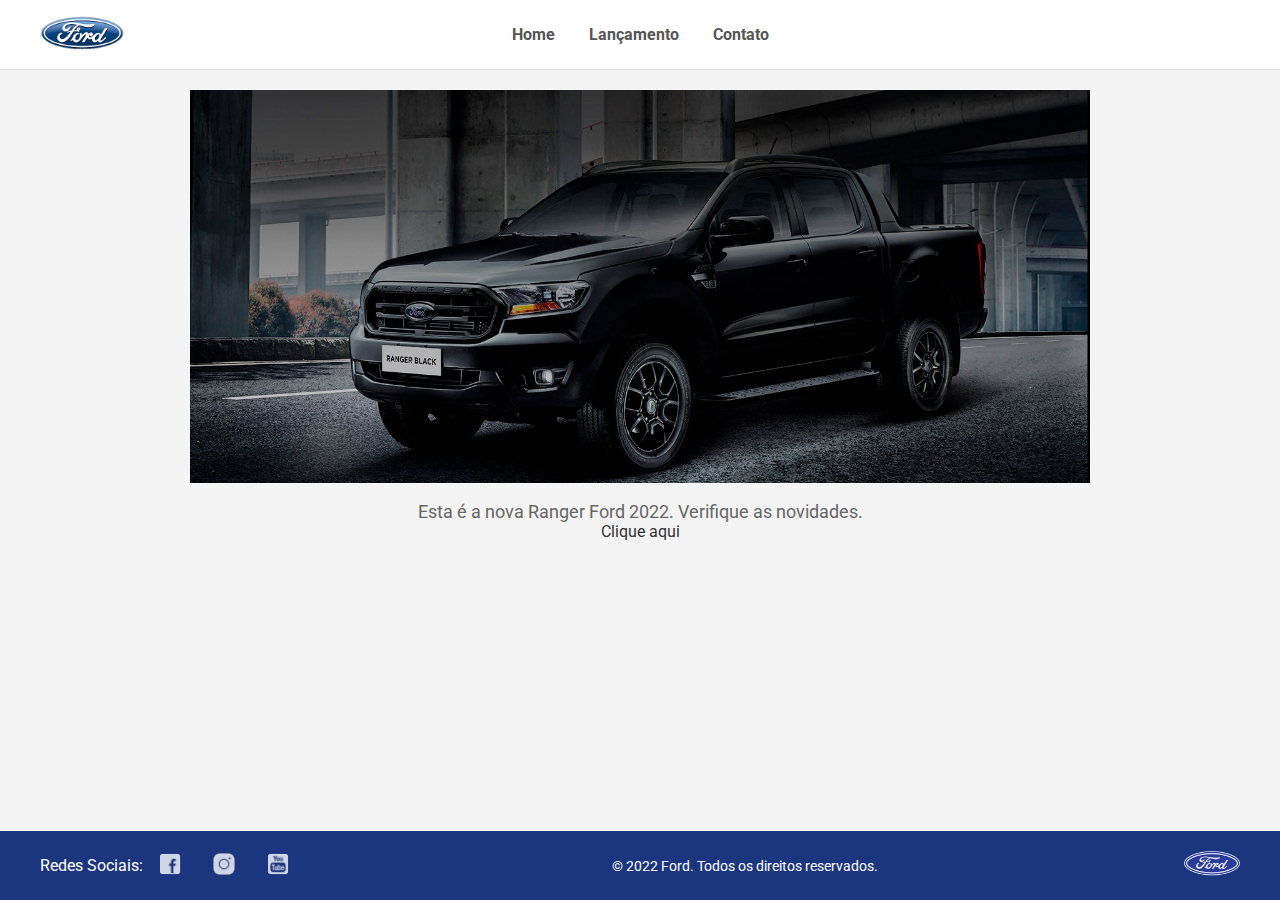
<file: pagina/index.html>
<!DOCTYPE html>
<html lang="pt-br">
<head>
    <meta charset="UTF-8">
    <meta name="viewport" content="width=device-width, initial-scale=1.0">
    <title>Ford - Lançamento</title>
    <link rel="stylesheet" href="style.css">
</head>
<body>
    <header class="header">
        <a href="index.html" class="logo">
            <img src="imagens/logo-ford-256.png" alt="Logo da Ford">
        </a>
        <nav class="navbar">
            <a href="index.html">Home</a>
            <a href="lancamento.html">Lançamento</a>
            <a href="contato.html">Contato</a>
        </nav>
    </header>

    <main class="main-home">
        <div class="main-content">
            <img src="imagens/imagem_1.jpg" alt="Nova Ford Ranger preta em destaque" class="main-image">
            <p>Esta é a nova Ranger Ford 2022. Verifique as novidades.</p> <a href="https://www.ford.com.br/">Clique aqui</a>
        </div>
    </main>

    <footer class="footer">
    <div class="social-media">
        <span>Redes Sociais: </span> 
        <a href="#"><img src="imagens/facebook-50.png" alt="Facebook"></a>
        <a href="#"><img src="imagens/instagram-logo-50.png" alt="Instagram"></a>
        <a href="#"><img src="imagens/youtube-squared-50.png" alt="YouTube"></a>
    </div>
    <p class="copyright">&copy; 2022 Ford. Todos os direitos reservados.</p>
    <div class="footer-logo">
        <img src="imagens/ford-96.png" alt="Logo da Ford no rodapé">
    </div>
</footer>
</body>
</html>
</file>
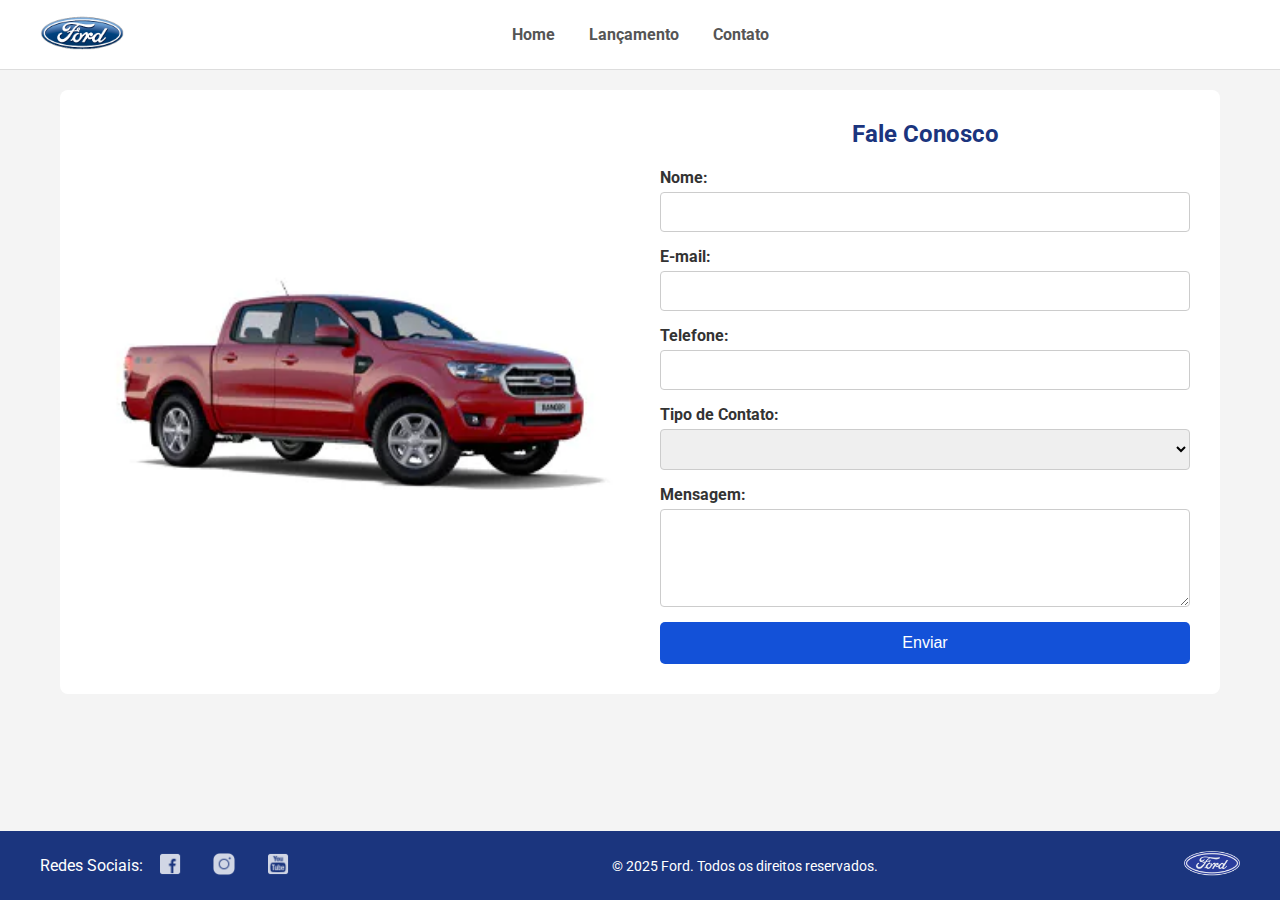
<file: pagina/contato.html>
<!DOCTYPE html>
<html lang="pt-br">
<head>
    <meta charset="UTF-8">
    <meta name="viewport" content="width=device-width, initial-scale=1.0">
    <title>Ford - Contato</title>
    <link rel="stylesheet" href="style.css">
</head>
<body>
    <header class="header">
        <a href="index.html" class="logo">
            <img src="imagens/logo-ford-256.png" alt="Logo da Ford">
        </a>
        <nav class="navbar">
            <a href="index.html">Home</a>
            <a href="lancamento.html">Lançamento</a>
            <a href="contato.html">Contato</a>
        </nav>
    </header>

    <main class="main-contact">
        <div class="contact-container">
            <div class="contact-image">
                <img src="imagens/xls 2.2 diesel.jpg" alt="Ford Ranger vermelha">
            </div>
            <div class="contact-form">
                <h2>Fale Conosco</h2>
                <form>
                    <label for="nome">Nome:</label>
                    <input type="text" id="nome" name="nome" required>

                    <label for="email">E-mail:</label>
                    <input type="email" id="email" name="email" required>
                    
                    <label for="telefone">Telefone:</label>
                    <input type="tel" id="telefone" name="telefone">

                    <label for="tipo-contato">Tipo de Contato:</label>
                    <select id="tipo-contato" name="tipo-contato">
                        <option value="0" selected disabled hidden></option>
                        <option value="elogio">Elogio</option>
                        <option value="reclamacao">Reclamação</option>
                        <option value="solicitacao">Solicitação</option>
                    </select>

                    <label for="mensagem">Mensagem:</label>
                    <textarea id="mensagem" name="mensagem" rows="4" required></textarea>

                    <button type="submit" class="submit-button">Enviar</button>
                </form>
            </div>
        </div>
    </main>

    <footer class="footer">
    <div class="social-media">
        <span>Redes Sociais: </span> 
        <a href="#"><img src="imagens/facebook-50.png" alt="Facebook"></a>
        <a href="#"><img src="imagens/instagram-logo-50.png" alt="Instagram"></a>
        <a href="#"><img src="imagens/youtube-squared-50.png" alt="YouTube"></a>
    </div>
    <p class="copyright">&copy; 2025 Ford. Todos os direitos reservados.</p>
    <div class="footer-logo">
        <img src="imagens/ford-96.png" alt="Logo da Ford no rodapé">
    </div>
</footer>
</body>
</html>
</file>
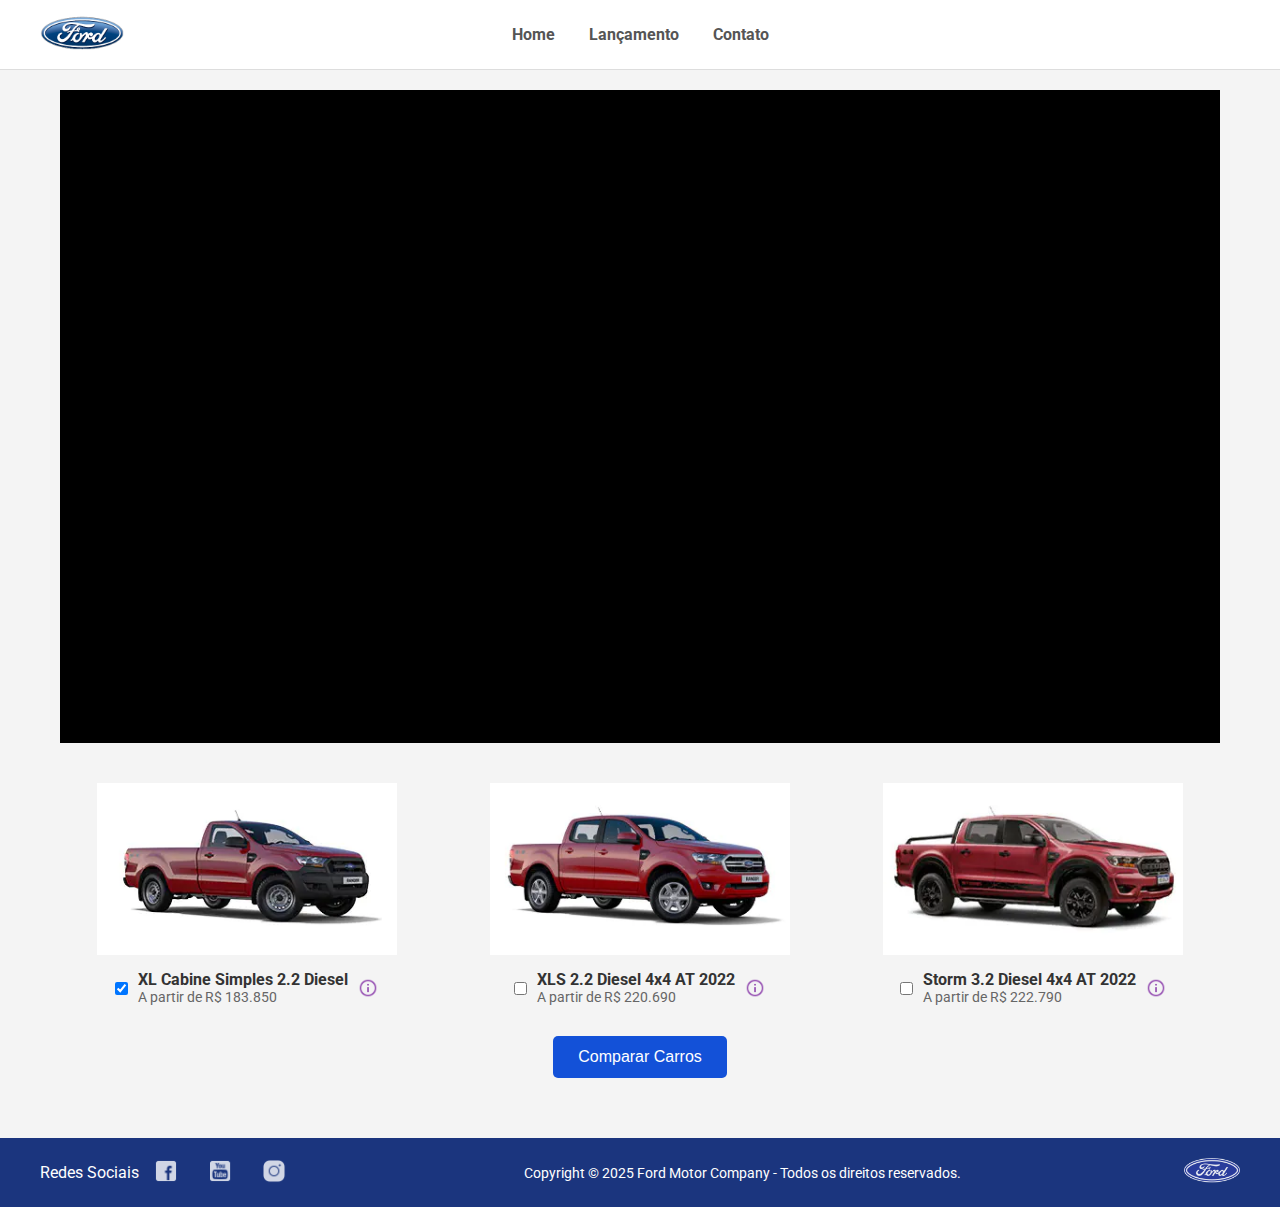
<file: pagina/lancamento.html>
<!DOCTYPE html>
<html lang="pt-br">
<head>
    <meta charset="UTF-8">
    <meta name="viewport" content="width=device-width, initial-scale=1.0">
    <title>Ford - Detalhes do Lançamento</title>
    <link rel="stylesheet" href="style.css">
</head>
<body>
    <header class="header">
        <a href="index.html" class="logo">
            <img src="imagens/logo-ford-256.png" alt="Logo da Ford">
        </a>
        <nav class="navbar">
            <a href="index.html">Home</a>
            <a href="lancamento.html">Lançamento</a>
            <a href="contato.html">Contato</a>
        </nav>
    </header>

    <main>
        <section class="video-section">
            <div class="video-container">
                <iframe width="560" height="315" src="https://www.youtube.com/embed/vQsryuNmsL0?si=yVfILn6y9nDLkQr5" title="YouTube video player" frameborder="0" allow="accelerometer; autoplay; clipboard-write; encrypted-media; gyroscope; picture-in-picture; web-share" referrerpolicy="strict-origin-when-cross-origin" allowfullscreen></iframe>
            </div>
        </section>

        <section class="comparison-section-new">
            <div class="vehicle-container">
                <div class="vehicle-card">
                    <img src="imagens/XL Cabine.jpg" alt="Ford Ranger XL Cabine Simples">
                    <div class="vehicle-details">
                        <input type="checkbox" id="vehicle1" checked>
                        <label for="vehicle1">
                            <strong>XL Cabine Simples 2.2 Diesel</strong>
                            <p>A partir de R$ 183.850</p>
                        </label>
                        <img src="imagens/info.png" alt="Mais informações" class="info-icon">
                    </div>
                </div>

                <div class="vehicle-card">
                    <img src="imagens/xls 2.2 diesel.jpg" alt="Ford Ranger XLS 2.2 Diesel">
                    <div class="vehicle-details">
                        <input type="checkbox" id="vehicle2">
                        <label for="vehicle2">
                            <strong>XLS 2.2 Diesel 4x4 AT 2022</strong>
                            <p>A partir de R$ 220.690</p>
                        </label>
                        <img src="imagens/info.png" alt="Mais informações" class="info-icon">
                    </div>
                </div>

                <div class="vehicle-card">
                    <img src="imagens/storm.jpg" alt="Ford Ranger Storm">
                    <div class="vehicle-details">
                        <input type="checkbox" id="vehicle3">
                        <label for="vehicle3">
                            <strong>Storm 3.2 Diesel 4x4 AT 2022</strong>
                            <p>A partir de R$ 222.790</p>
                        </label>
                        <img src="imagens/info.png" alt="Mais informações" class="info-icon">
                    </div>
                </div>
            </div>
            <button class="compare-button">Comparar Carros</button>
        </section>

    </main>

    <footer class="footer">
        <div class="social-media">
            <span>Redes Sociais </span> 
            <a href="https://www.facebook.com/ford/?locale=pt_BR"><img src="imagens/facebook-50.png" alt="Facebook"></a>
            <a href="https://www.youtube.com/@ford"><img src="imagens/youtube-squared-50.png" alt="YouTube"></a>
            <a href="https://www.instagram.com/ford/"><img src="imagens/instagram-logo-50.png" alt="Instagram"></a>
        </div>
        <p class="copyright">Copyright &copy; 2025 Ford Motor Company - Todos os direitos reservados.</p>
        <div class="footer-logo">
            <img src="imagens/ford-96.png" alt="Logo da Ford no rodapé">
        </div>
    </footer>
</body>
</html>
</file>
<file: pagina/style.css>
@import url('https://fonts.googleapis.com/css2?family=Roboto:wght@400;700&display=swap');


* {
    margin: 0;
    padding: 0;
    box-sizing: border-box;
}

html, body {
    height: 100%;
    font-family: 'Roboto', sans-serif;
    background-color: #f4f4f4;
    color: #333;
}

body {
    display: flex;
    flex-direction: column;
}

main {
    flex-grow: 1;
    padding: 20px;
    width: 100%;
    max-width: 1200px;
    margin: 0 auto;
}

a {
    text-decoration: none;
    color: inherit;
}


.header {
    display: flex;
    justify-content: space-between;
    align-items: center;
    padding: 15px 40px;
    background-color: #ffffff;
    border-bottom: 1px solid #ddd;
    width: 100%;
    position: relative;
}

.header .logo img {
    height: 35px;
}

.header .navbar {
    position: absolute;
    left: 50%;
    transform: translateX(-50%);
}

.header .navbar a {
    margin: 0 15px;
    font-size: 16px;
    font-weight: bold;
    color: #555;
    transition: color 0.3s ease;
}

.header .navbar a:hover {
    color: #1351d8;
}


.footer {
    display: flex;
    justify-content: space-between;
    align-items: center;
    padding: 20px 40px;
    background-color: #1b357e;
    color: #ffffff;
    width: 100%;
}

.footer .social-media {
    display: flex;
    align-items: center;
    gap: 15px;
}

.footer .social-media img {
    height: 24px;
    margin-right: 15px;
    opacity: 0.8;
    transition: opacity 0.3s ease;
}

.footer .social-media img:hover {
    opacity: 1;
}

.footer .copyright {
    font-size: 14px;
}

.footer .footer-logo img {
    height: 25px;
    opacity: 0.9;
}


.main-home .main-content {
    text-align: center;
}

.main-home .main-image {
    width: 100%;
    max-width: 900px;
    margin-bottom: 15px;
}

.main-home p {
    font-size: 1.1em;
    color: #666;
}


section {
    margin-bottom: 40px;
}

.video-section {
    margin-bottom: 40px;
}

.video-container {
    position: relative;
    padding-bottom: 56.25%;
    height: 0;
    overflow: hidden;
    max-width: 100%;
    background: #000;
}

.video-container iframe {
    position: absolute;
    top: 0;
    left: 0;
    width: 100%;
    height: 100%;
}


.comparison-section-new {
    text-align: center;
}

.vehicle-container {
    display: flex;
    justify-content: space-around;
    align-items: flex-start;
    gap: 20px;
    margin-bottom: 30px;
}

.vehicle-card {
    flex-basis: 30%;
    display: flex;
    flex-direction: column;
    align-items: center;
}

.vehicle-card > img {
    width: 100%;
    max-width: 300px;
    margin-bottom: 15px;
}

.vehicle-details {
    display: flex;
    align-items: center;
    gap: 10px;
    text-align: left;
}

.vehicle-details label p {
    font-size: 0.9em;
    color: #666;
}

.info-icon {
    width: 20px;
    height: 20px;
    cursor: pointer;
}

.compare-button {
    padding: 12px 25px;
    background-color: #1351d8;
    color: white;
    border: none;
    cursor: pointer;
    font-size: 16px;
    border-radius: 5px;
}


.contact-container {
    display: flex;
    align-items: center;
    gap: 40px;
    background-color: #fff;
    padding: 30px;
    border-radius: 8px;
}

.contact-image {
    flex: 1;
}

.contact-image img {
    width: 100%;
    border-radius: 8px;
}

.contact-form {
    flex: 1;
}

.contact-form h2 {
    text-align: center;
    margin-bottom: 20px;
    color: #1b357e;
}

.contact-form form {
    display: flex;
    flex-direction: column;
}

.contact-form label {
    margin-bottom: 5px;
    font-weight: bold;
}

.contact-form input,
.contact-form select,
.contact-form textarea {
    width: 100%;
    padding: 10px;
    margin-bottom: 15px;
    border: 1px solid #ccc;
    border-radius: 4px;
    font-size: 16px;
}

.submit-button {
    padding: 12px 20px;
    background-color: #1351d8;
    color: white;
    border: none;
    cursor: pointer;
    font-size: 16px;
    border-radius: 5px;
    transition: background-color 0.3s ease, transform 0.3s ease;
}

.submit-button:hover {
    background-color: #1b357e;
    transform: scale(1.05);
}


@media (max-width: 768px) {
    .header {
        flex-direction: column;
        gap: 15px;
    }

    .header .navbar {
    position: static;
    transform: none;
    }
    
    .footer {
        flex-direction: column;
        text-align: center;
        gap: 15px;
    }
    
    .vehicle-container {
        flex-direction: column;
        align-items: center;
    }

    .contact-container {
        flex-direction: column;
    }
}
</file>
